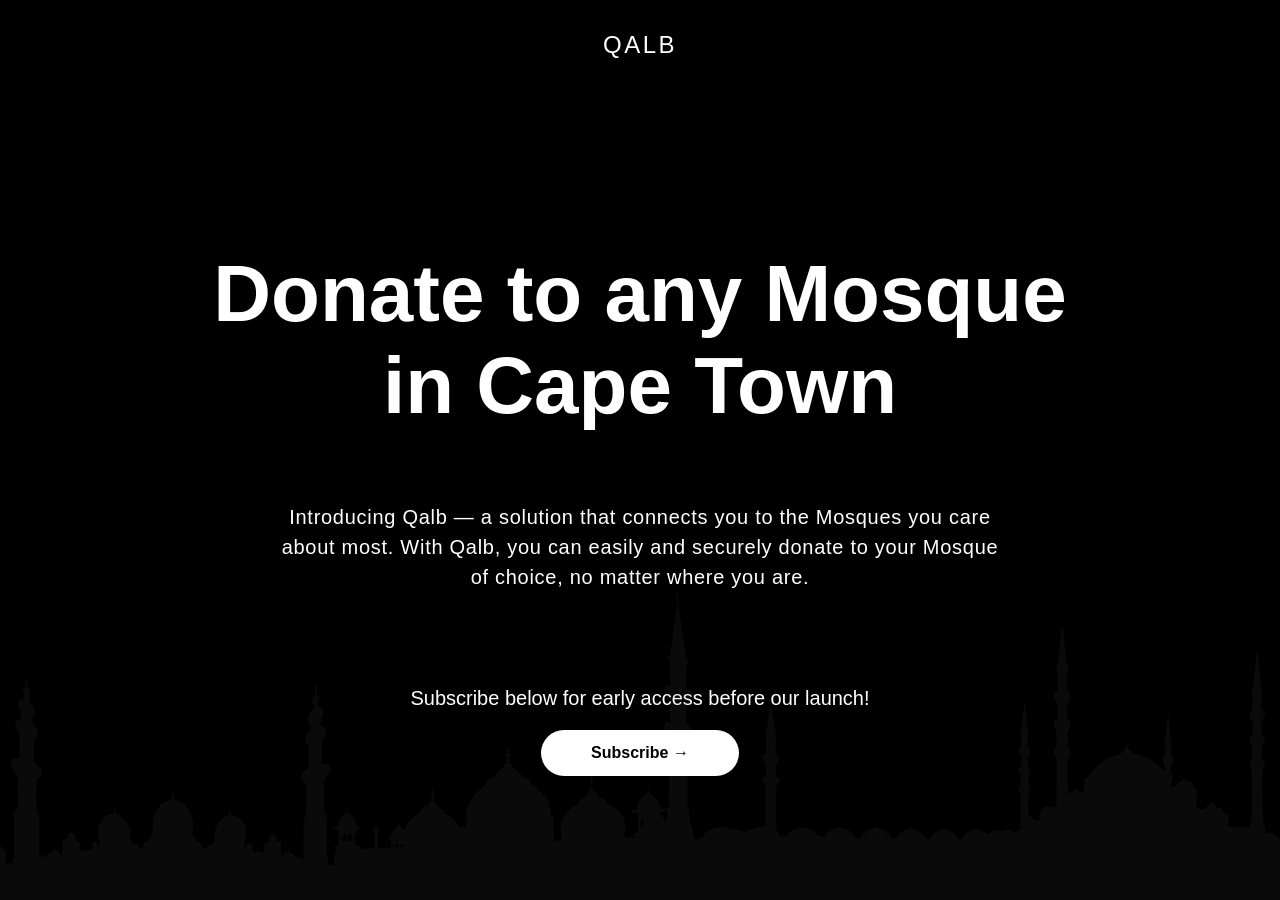
<file: index.html>
<!DOCTYPE html>
<html lang="en">
<head>
    <meta charset="UTF-8">
    <meta name="viewport" content="width=device-width, initial-scale=1.0">
    <title>QALB - Donate to any Mosque</title>
    <link rel="stylesheet" href="main.css">
</head>
<nav>
    QALB
  <!-- <a href="javascript:void(0)">QALB</a> -->
</nav>
<body>
    <h1>Donate to any Mosque<br> in Cape Town</h1>
    <p class="container-paragraph">Introducing Qalb — a solution that connects you to the Mosques you care about most. With Qalb, you can easily and securely donate to your Mosque of choice, no matter where you are.</p>
    <p class="subscribe-container-wording">Subscribe below for early access before our launch!</p>
    <div class="subscribe-container">
        <!-- <input type="email" placeholder="Enter your email"> -->
        <a href="https://forms.gle/xG8s5bu6QNWb2awv6" target="_blank" class="tester">Subscribe →</a>
        <!-- <button>Subscribe →</button> -->
    </div>
    <img src="Union.png" alt="Mosque Skyline" class="background">
    <script>
        function subscribe() {
            const email = document.getElementById('email').value;
            if (!email) {
                alert('Please enter a valid email');
                return;
            }

            fetch('https://your-api-endpoint.com/subscribe', {
                method: 'POST',
                headers: {
                    'Content-Type': 'application/json'
                },
                body: JSON.stringify({ email })
            })
            .then(response => response.json())
            .then(data => alert('Subscription successful!'))
            .catch(error => alert('Subscription failed. Please try again.'));
        }
    </script>
</body>
</html>
</file>
<file: main.css>
@import url('https://api.fontshare.com/v2/css?f[]=satoshi@50,100,200,300,400,500,700,800&display=swap');

* {
    font-family: 'Satoshi', sans-serif;
}

body {
    margin: 0;
    padding-top: 80px;
    padding-left: 10px;
    padding-right: 10px;
    top: 0;
    background-color: black;
    color: white;
    text-align: center;
    display: flex;
    flex-direction: column;
    justify-content: center;
    align-items: center;
    height: calc(100vh - 80px);
    position: relative;
}

nav {
    height: 10vh;
    font-size: 24px;
    font-weight: 400;
    letter-spacing: 2.5px;
    background-color: black;
    position: fixed;
    top: 0;
    width: 100%;
    /* padding: 20px 0; */
    text-align: center;
    align-items: center;
    display: flex;
    justify-content: center;
}

.container {
    /* padding: 20px; */
    position: relative;
    z-index: 2;
}


h1 {
    font-size: 5rem;
    font-weight: 800;
    margin-bottom: 50px;
}

.container-paragraph {
    max-width: 45rem;
    font-size: 20px;
    font-weight: 50;
    line-height: 1.5;
    padding-bottom: 55px;
    letter-spacing: 0.72px;
}

p {
    /* text-align: center; */
    max-width: 45%;
    font-size: 18px;
    font-weight: 400;
}

.subscribe-container-wording {
    max-width: 42.1rem;
    font-size: 20px;
    font-weight: 500;
}

.subscribe-container {
    /* display: flex;
    justify-content: center; */
    padding-bottom: 10px;
}

input {
    width: 20rem;
    padding: 0.875rem 3.125rem;
    border-radius: 30px;
    border: 1px solid white;
    background: transparent;
    color: white;
    outline: none;
    font-size: 16px;
    text-align: left;
    padding-left: 20px;
    position: relative;
    z-index: 2;
}

input::placeholder {
    color: rgba(255, 255, 255, 0.6);
}

button {
    padding: 0.875rem 3.125rem;
    border-radius: 30px;
    border: none;
    background-color: white;
    color: black;
    font-weight: 600;
    font-size: 16px;
    cursor: pointer;
    display: flex;
    align-items: center;
    gap: 8px;
    position: relative;
    z-index: 2;
}

.tester {
    text-decoration: none;
    padding: 0.875rem 3.125rem;
    border-radius: 30px;
    border: none;
    background-color: white;
    color: black;
    font-weight: 600;
    font-size: 16px;
    cursor: pointer;
    display: flex;
    align-items: center;
    gap: 8px;
    position: relative;
    z-index: 2;
}

.background {
    position: absolute;
    bottom: 0;
    left: 0;
    width: 100%;
    opacity: 0.1;
}

@media (max-width: 600px) {
    /* * {
        padding: 10px;
    } */

    body {
        padding-top: 120px;
    }

    /* h1 {
        margin-top: 500px;
    } */

    .subscribe-container {
        flex-direction: column;
        align-items: center;
    }

    input {
        width: 18rem;
        padding: 14px;
        font-size: 14px;
        text-align: center;
    }

    button {
        width: 20rem;
        padding: 14px;
        font-size: 16px;
        justify-content: center;
    }
}
 
@media (max-width: 500px) {

    body {
        padding-top: 180px;
    }
}

@media (max-width: 400px) {

    body {
        padding-top: 260px;
    }
}

@media (max-width: 375px) {

    body {
        padding-top: 280px;
    }
}
</file>
